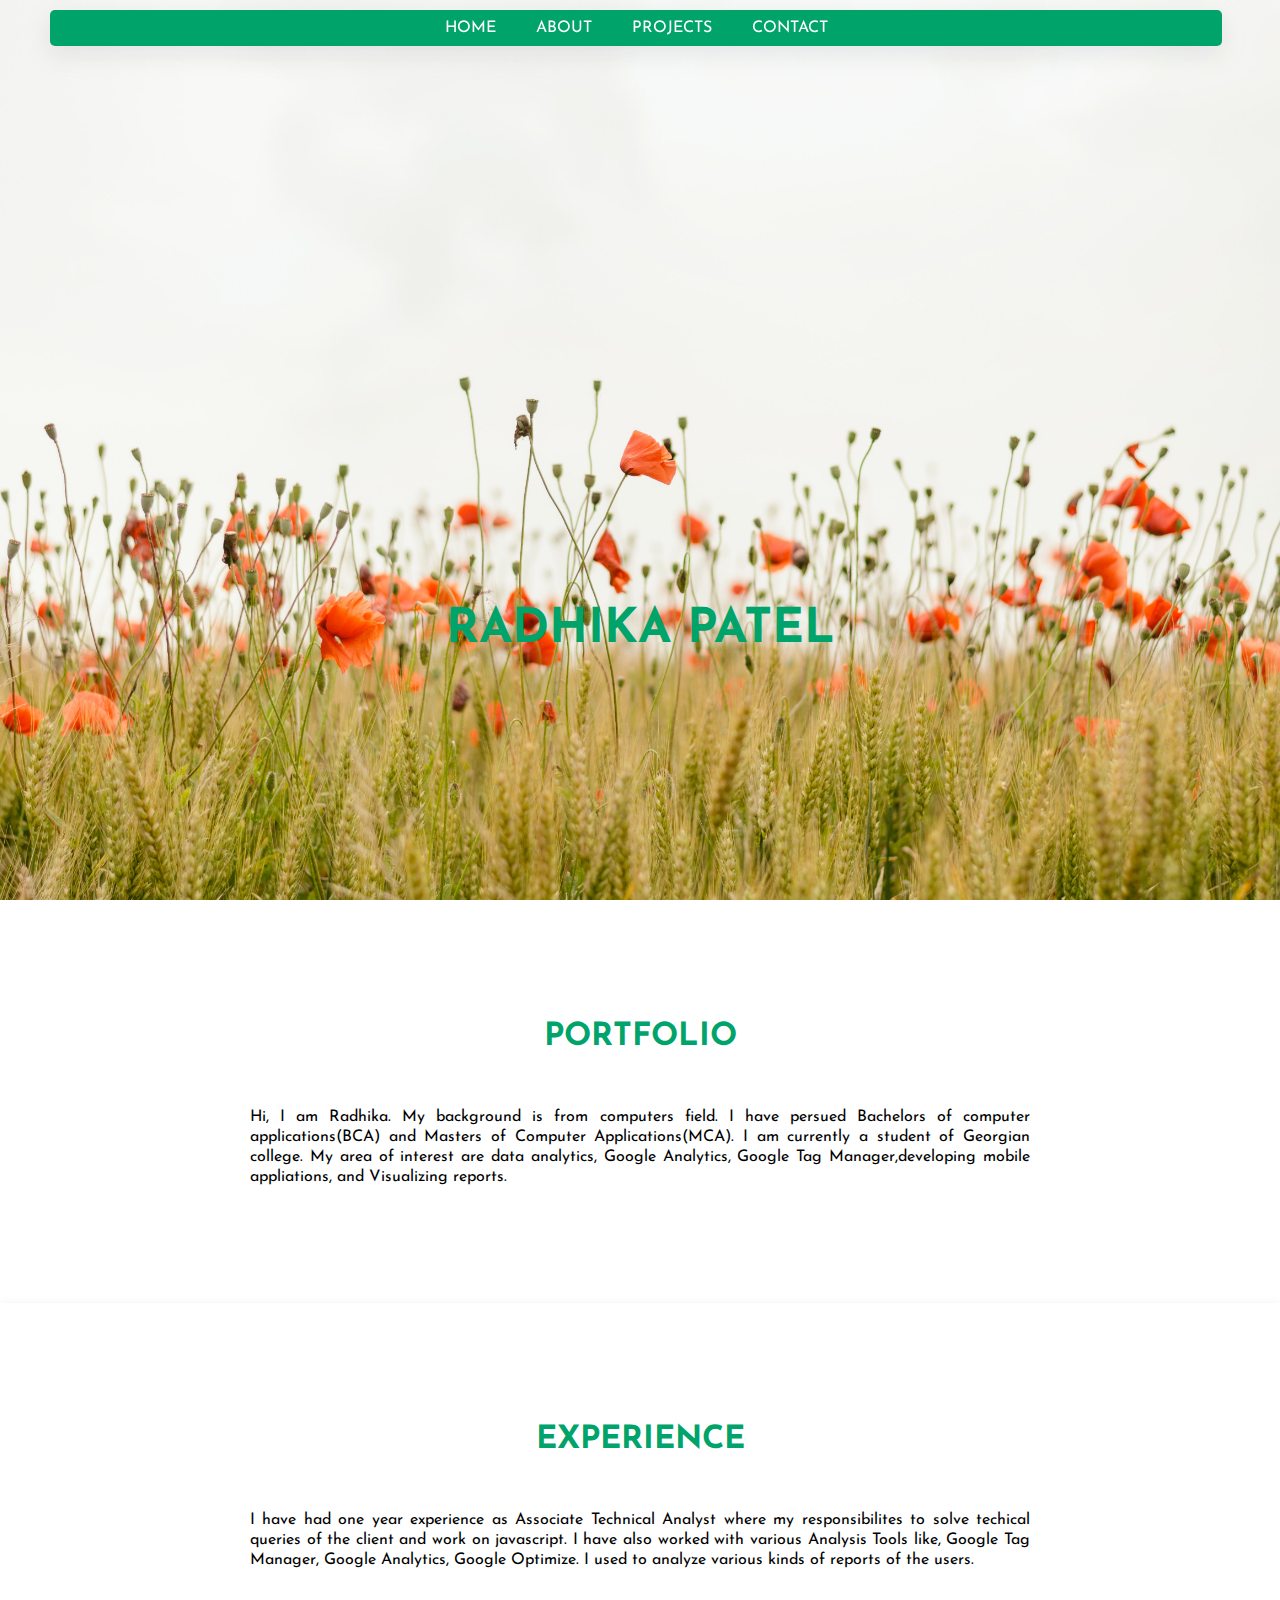
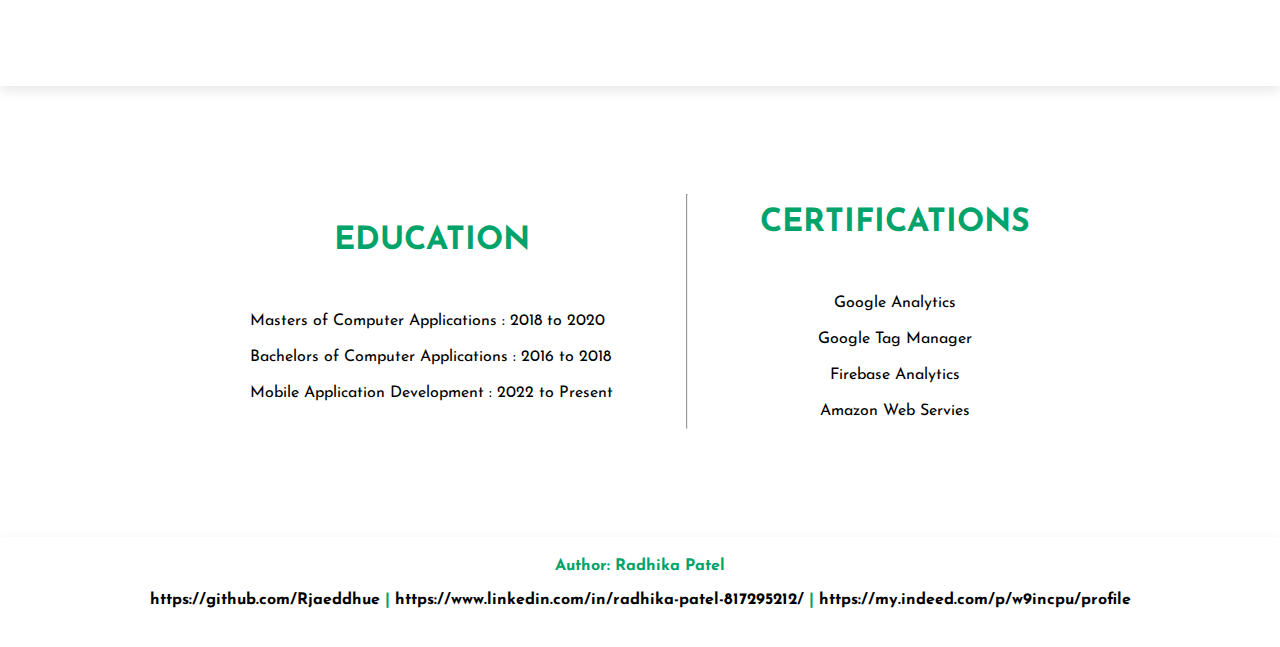
<file: index.html>
<!DOCTYPE html>
<html lang="en">
  <head>
    <meta charset="UTF-8" />
    <meta http-equiv="X-UA-Compatible" content="IE=edge" />
    <meta name="viewport" content="width=device-width, initial-scale=1.0" />
    <title>Radhika Patel</title>
    <link rel="stylesheet" href="style.css" />
    <link rel="preconnect" href="https://fonts.googleapis.com" />
    <link rel="preconnect" href="https://fonts.gstatic.com" crossorigin />
    <link href="https://fonts.googleapis.com/css2?family=Josefin+Sans&display=swap" rel="stylesheet" />
  </head>
  <body>
    <header class="site-header">
      <nav class="container navbar">
        <div class="item navbar-item text-upper">
          <a href="index.html#home">Home</a>
        </div>
        <div class="item navbar-item text-upper">
          <a href="#about">About</a>
        </div>
        <div class="item navbar-item text-upper">
          <a href="projects.html">Projects</a>
        </div>
        <div class="item navbar-item text-upper">
          <a href="#contact">Contact</a>
        </div>
      </nav>
    </header>
    <div class="main">
      <div class="container hero" id="home">
        <h1 class="text-upper hero-title">RADHIKA PATEL</h1>
      </div>
      <div class="container tile-with-background" id="about">
        <div class="item">
          <h1 class="text-upper text-center">Portfolio</h1>
        </br>
          <p>
            Hi, I am Radhika. My background is from computers field. I have persued Bachelors of computer
            applications(BCA) and Masters of Computer Applications(MCA). I am currently a student of Georgian college.
            My area of interest are data analytics, Google Analytics, Google Tag Manager,developing mobile appliations,
            and Visualizing reports.
          </p>
        </div>
      </div>
      <div class="container tile">
        <div class="item">
          <h1 class="text-upper text-center">Experience</h1>
        </br>
          <p>
            I have had one year experience as Associate Technical Analyst where my responsibilites to solve techical
            queries of the client and work on javascript. I have also worked with various Analysis Tools like, Google
            Tag Manager, Google Analytics, Google Optimize. I used to analyze various kinds of reports of the users.
          </p>
        </div>
      </div>
      <div class="container tile-with-background">
        <div class="item">
          <h1 class="text-upper text-center">Education</h1>
            </br>
            <p>Masters of Computer Applications : 2018 to 2020</p>
            <p>Bachelors of Computer Applications : 2016 to 2018</p>
            <p>Mobile Application Development : 2022 to Present</p>
        </div>
        <hr>
        <div class="item">
          <h1 class="text-upper text-center">Certifications</h1>
            </br>
            <p class="text-center">Google Analytics</p>
            <p class="text-center">Google Tag Manager</p>
            <p class="text-center">Firebase Analytics</p>
            <p class="text-center">Amazon Web Servies</p>
        </div>
      </div>
    </div>
    <button onclick="topFunction()" id="backToTop" title="Go to top">	&#11165;</button>
    <div id="contact"></div>
    <footer class="container shadow">
        <h4 class="text-center">Author: Radhika Patel<br>
            <p>
                <a href="https://github.com/Rjaeddhue">https://github.com/Rjaeddhue</a> | 
                <a href="https://www.linkedin.com/in/radhika-patel-817295212/">https://www.linkedin.com/in/radhika-patel-817295212/</a> | 
                <a href="https://my.indeed.com/p/w9incpu/profile">https://my.indeed.com/p/w9incpu/profile</a> 
            </p>
        </h4>
    </footer>

    <script>
      //Get the button
      var mybutton = document.getElementById("backToTop");
      
      // When the user scrolls down 20px from the top of the document, show the button
      window.onscroll = function() {scrollFunction()};
      
      function scrollFunction() {
        if (document.body.scrollTop > 20 || document.documentElement.scrollTop > 20) {
          mybutton.style.display = "block";
        } else {
          mybutton.style.display = "none";
        }
      }
      
      // When the user clicks on the button, scroll to the top of the document
      function topFunction() {
        document.body.scrollTop = 0;
        document.documentElement.scrollTop = 0;
      }
      </script>
  </body>
</html>
</file>
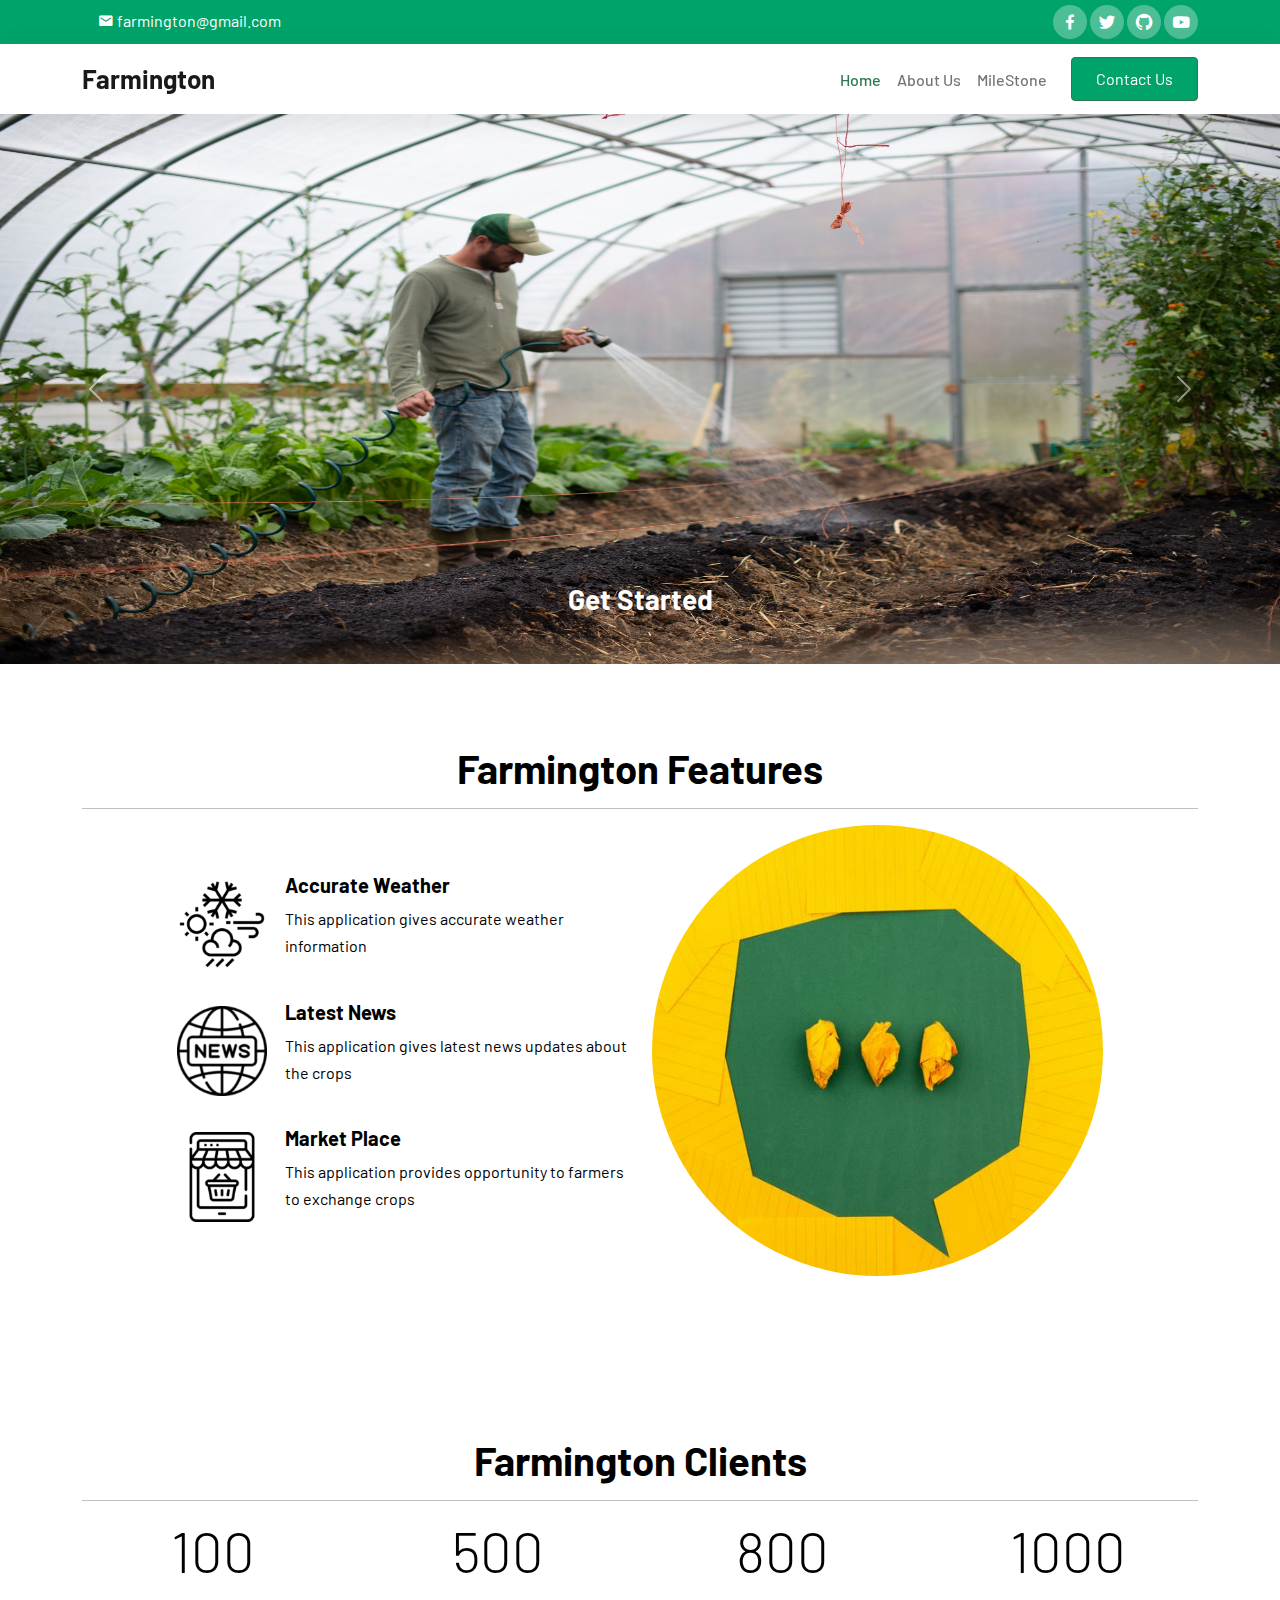
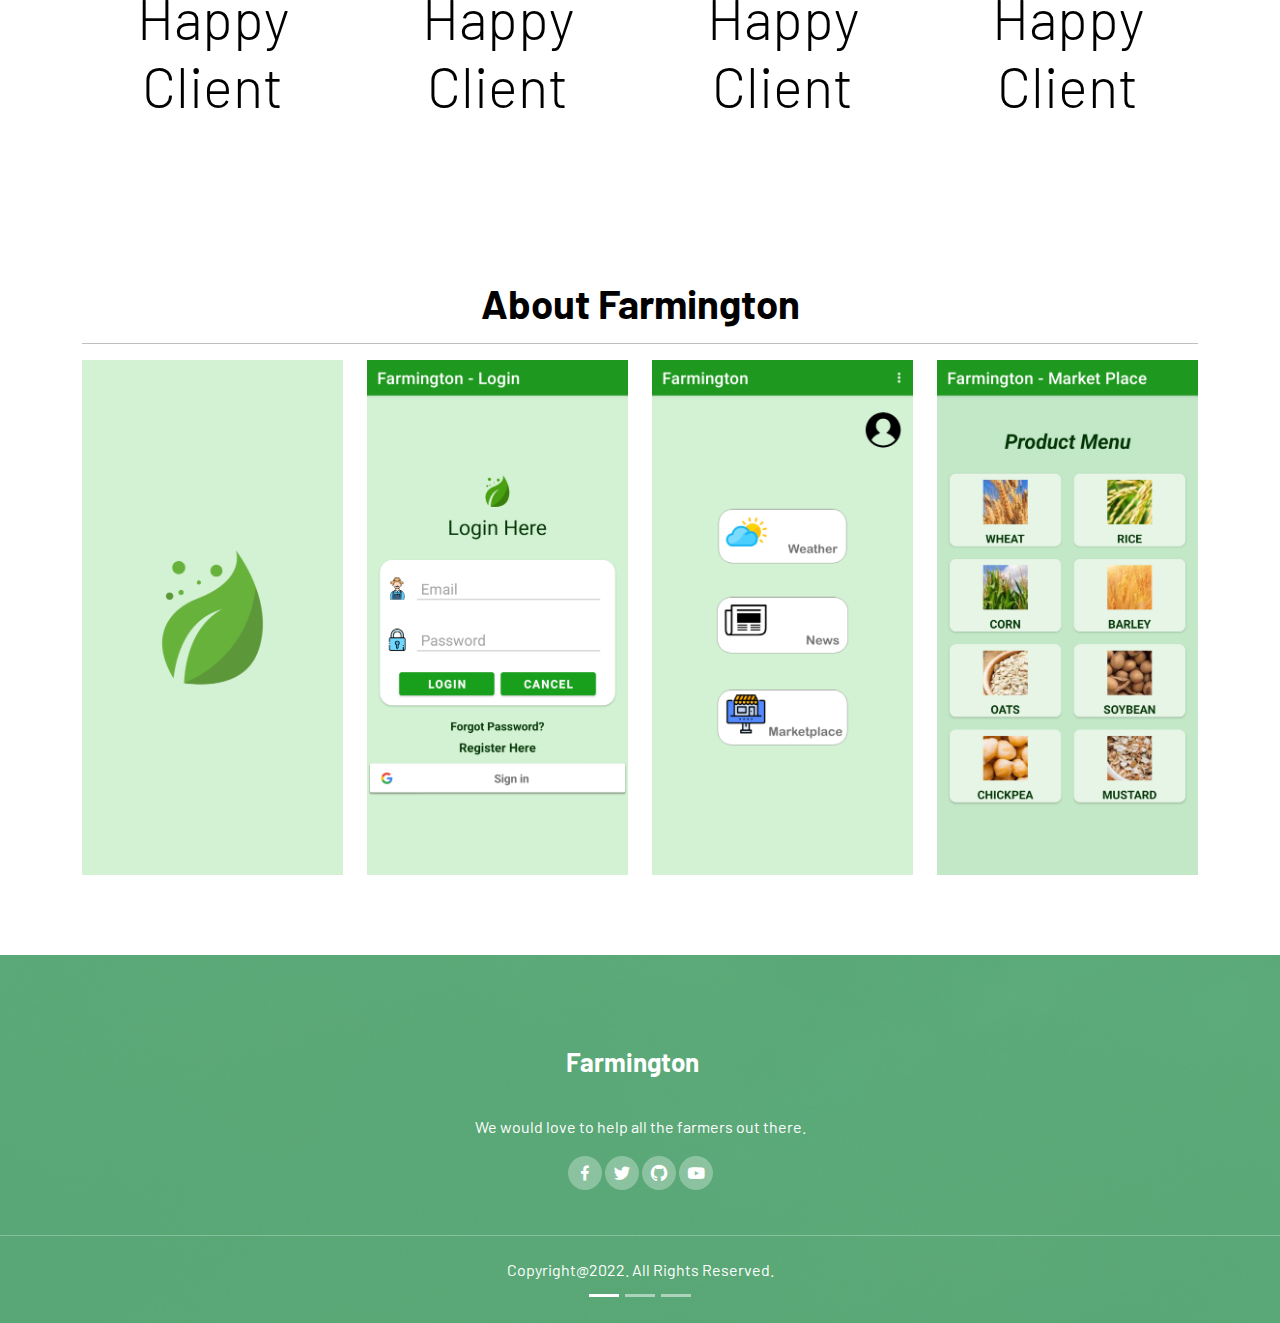
<file: LandingPage/index.html>
<!DOCTYPE html>
<html lang="en">
  <head>
    <!-- Required meta tags -->
    <meta charset="utf-8" />
    <meta name="viewport" content="width=device-width, initial-scale=1" />
    <link rel="stylesheet" href="css/bootstrap.min.css" />
    <link rel="stylesheet" href="css/owl.carousel.min.css" />
    <link rel="stylesheet" href="css/owl.theme.default.min.css" />
    <link rel="stylesheet" href="css/boxicons.min.css" />
    <link rel="stylesheet" href="css/style.css" />
    <title>Farmington</title>
  </head>

  <body data-bs-spy="scroll" data-bs-target=".navbar">
    <!-- NAV BAR START -->
    <nav class="top-nav" id="home">
      <div class="container">
        <div class="row justify-content-between">
          <div class="col-auto">
            <p>
              <i class="bx bxs-envelope"></i>
              <span>farmington@gmail.com</span>
            </p>
          </div>
          <div class="col-auto">
            <div class="social-links">
              <a href="#"><i class="bx bxl-facebook"></i></a>
              <a href="#"><i class="bx bxl-twitter"></i></a>
              <a href="#"><i class="bx bxl-github"></i></a>
              <a href="#"><i class="bx bxl-youtube"></i></a>
            </div>
          </div>
        </div>
      </div>
    </nav>
    <nav class="navbar navbar-expand-lg navbar-light bg-white sticky-top">
      <div class="container">
        <a class="navbar-brand" href="#">Farmington</a>
        <button
          class="navbar-toggler"
          type="button"
          data-bs-toggle="collapse"
          data-bs-target="#navbarNav"
          aria-controls="navbarNav"
          aria-expanded="false"
          aria-label="Toggle navigation"
        >
          <span class="navbar-toggler-icon"></span>
        </button>
        <div class="collapse navbar-collapse" id="navbarNav">
          <ul class="navbar-nav ms-auto">
            <li class="nav-item">
              <a class="nav-link" href="#home">Home</a>
            </li>
            <li class="nav-item">
              <a class="nav-link" href="#about-app">About Us</a>
            </li>
            <li class="nav-item">
              <a class="nav-link" href="#milestone">MileStone</a>
            </li>
          </ul>
          <a
            href="#footer"
            class="btn btn-brand ms-lg-3"
            data-bs-toggle="modal"
            data-bs-target="#exampleModal"
            >Contact Us
          </a>
        </div>
      </div>
    </nav>
    <!-- NAV BAR END -->


    <!-- Carousel -->
    <div id="demo" class="carousel slide" data-bs-ride="carousel">
      <!-- Indicators/dots -->
      <div class="carousel-indicators">
        <button
          type="button"
          data-bs-target="#demo"
          data-bs-slide-to="0"
          class="active"
        ></button>
        <button
          type="button"
          data-bs-target="#demo"
          data-bs-slide-to="1"
        ></button>
        <button
          type="button"
          data-bs-target="#demo"
          data-bs-slide-to="2"
        ></button>
      </div>

      <!-- The slideshow/carousel -->
      <div class="carousel-inner">
        <div class="carousel-item active">
          <img
            src="./img/bg7.jpg"
            alt="farmer1"
            class="d-block w-100"
            style="height: 550px"
          />
          <div class="carousel-caption">
            <h3 style="color: white">Get Started</h3>
          </div>
        </div>
        <div class="carousel-item">
          <img
            src="./img/bg6.jpg"
            alt="farmer2"
            class="d-block w-100"
            style="height: 550px"
          />
        </div>
        <div class="carousel-item">
          <img
            src="./img/bg5.jpg"
            alt="farmer3"
            class="d-block w-100"
            style="height: 550px"
          />
          <div class="carousel-item">
            <img
              src="./img/bg2.jpg"
              alt="farmer4"
              class="d-block w-100"
              style="height: 550px"
            />
        </div>
      </div>

      <!-- Left and right controls/icons -->
      <button
        class="carousel-control-prev"
        type="button"
        data-bs-target="#demo"
        data-bs-slide="prev"
      >
        <span class="carousel-control-prev-icon"></span>
      </button>
      <button
        class="carousel-control-next"
        type="button"
        data-bs-target="#demo"
        data-bs-slide="next"
      >
        <span class="carousel-control-next-icon"></span>
      </button>
    </div>


    <!-- About -->
    <section>
      <div class="container">
        <h1 class="text-center">Farmington Features</h1>
        <hr />
        <div class="row align-items-center justify-content-center">
          <div class="col-lg-5">
            <div class="row">
              <!-- weather -->
              <div class="col-12 info-box">
                <img src="./img/weather.png" alt="" />
                <div>
                  <h5>Accurate Weather</h5>
                  <p>This application gives accurate weather information</p>
                </div>
              </div>
              <!-- news -->
              <div class="col-12 info-box mt-4">
                <img src="./img/news1.png" alt="" />
                <div>
                  <h5>Latest News</h5>
                  <p>
                    This application gives latest news updates about the crops
                  </p>
                </div>
              </div>
              <!-- Marketplace -->
              <div class="col-12 info-box mt-4">
                <img src="./img/marketplace.png" alt="" />
                <div>
                  <h5>Market Place</h5>
                  <p>
                    This application provides opportunity to farmers to exchange
                    crops
                  </p>
                </div>
              </div>
            </div>
          </div>
          <div class="col-lg-5">
            <img src="img/about.jpg" class="aboutus" />
          </div>
        </div>
      </div>
    </section>

    <!-- Milestone -->
    <section id="milestone" class="bg-cover">
      <div class="container">
        <h1 class="text-center">Farmington Clients</h1>
        <hr />
        <div class="row text-center">
          <div class="col-lg-3">
            <div class="display-4">
              100
              <div class="mb-0">Happy Client</div>
            </div>
          </div>

          <div class="col-lg-3">
            <div class="display-4">
              500
              <div class="mb-0">Happy Client</div>
            </div>
          </div>

          <div class="col-lg-3">
            <div class="display-4">
              800
              <div class="mb-0">Happy Client</div>
            </div>
          </div>

          <div class="col-lg-3">
            <div class="display-4">
              1000
              <div class="mb-0">Happy Client</div>
            </div>
          </div>
        </div>
      </div>
    </section>

    <!-- About App -->

    <section id="about-app">
      <div class="container">
        <h1 class="text-center">About Farmington</h1>
        <hr />
        <div class="row text-center">
          <div class="col-lg-3">
            <img src="img/app4.png" />
          </div>

          <div class="col-lg-3">
            <img src="img/app3.png" />
          </div>

          <div class="col-lg-3">
            <img src="img/app2.png" />
          </div>

          <div class="col-lg-3">
            <img src="img/app1.png" />
          </div>
        </div>
      </div>
    </section>

    <!-- footer -->
    <footer>
      <div class="footer-top">
        <div class="container">
          <div class="row">
            <div class="col-lg-6 mx-auto">
              <a class="navbar-brand" href="#">Farmington</a>
              <p>We would love to help all the farmers out there.</p>
              <div class="social-links">
                <a href="#"><i class="bx bxl-facebook"></i></a>
                <a href="#"><i class="bx bxl-twitter"></i></a>
                <a href="#"><i class="bx bxl-github"></i></a>
                <a href="#"><i class="bx bxl-youtube"></i></a>
              </div>
            </div>
          </div>
        </div>
      </div>

      <div class="footer-bottom" id="footer">
        <div class="container">
          <div class="mb-0">Copyright@2022. All Rights Reserved.</div>
        </div>
      </div>
    </footer>

    <!-- <button type="button" class="btn btn-brand">Submit</button>
    <button
      type="button"
      class="btn btn-secondary"
      data-bs-dismiss="modal"
    >
      Close
    </button> -->
    <!-- Modal -->
    <div
      class="modal fade"
      id="exampleModal"
      tabindex="-1"
      aria-labelledby="exampleModalLabel"
      aria-hidden="true"
    >
      <div class="modal-dialog modal-xl modal-dialog-centered">
        <div class="modal-content">
          <div class="modal-body">
            <div class="container-fluid">
              <div class="row">
                <div
                  class="col-lg-4 bg-cover"
                  style="
                    background-image: url(img/phone.png);
                    min-height: 400px;
                  "
                ></div>
                <div class="col-lg-8 p-lg-5 gy-3">
                  <form action="" class="row">
                    <h1>Get In Touch</h1>
                    <p>Contact Us using the Following details</p>
                    <div class="col-lg-6">
                      <label for="exampleFormControlInput1" class="form-label"
                        >First Name</label
                      >
                      <input
                        type="text"
                        class="form-control"
                        id="exampleFormControlInput1"
                        placeholder="Radhika"
                      />
                    </div>
                    <!-- element 2 -->
                    <div class="col-lg-6">
                      <label for="exampleFormControlInput1" class="form-label"
                        >Last Name</label
                      >
                      <input
                        type="text"
                        class="form-control"
                        id="exampleFormControlInput1"
                        placeholder="Patel"
                      />
                    </div>
                    <!-- element 3 -->
                    <div class="col-lg-12">
                      <label for="exampleFormControlInput1" class="form-label"
                        >Email</label
                      >
                      <input
                        type="email"
                        class="form-control"
                        id="exampleFormControlInput1"
                        placeholder="farmington@gmail.com"
                      />
                    </div>
                    <div class="col-12">
                      <label for="message" class="form-lable">Message</label>
                      <textarea
                        name=""
                        id=""
                        cols="30"
                        rows="4"
                        class="form-control"
                        placeholder="Text Area"
                      ></textarea>
                    </div>
                    <div class="col-12">
                      <button type="button" class="btn btn-brand">
                        Submit
                      </button>
                      <button
                        type="button"
                        class="btn btn-secondary"
                        data-bs-dismiss="modal"
                      >
                        Close
                      </button>
                    </div>
                  </form>
                </div>
              </div>
            </div>
          </div>
        </div>
      </div>
    </div>

    <script src="js/jquery.min.js"></script>
    <script src="js/bootstrap.bundle.min.js"></script>
    <!-- <script src="js/owl.carousel.min.js"></script> -->
    <script src="js/app.js"></script>
  </body>
</html>
</file>
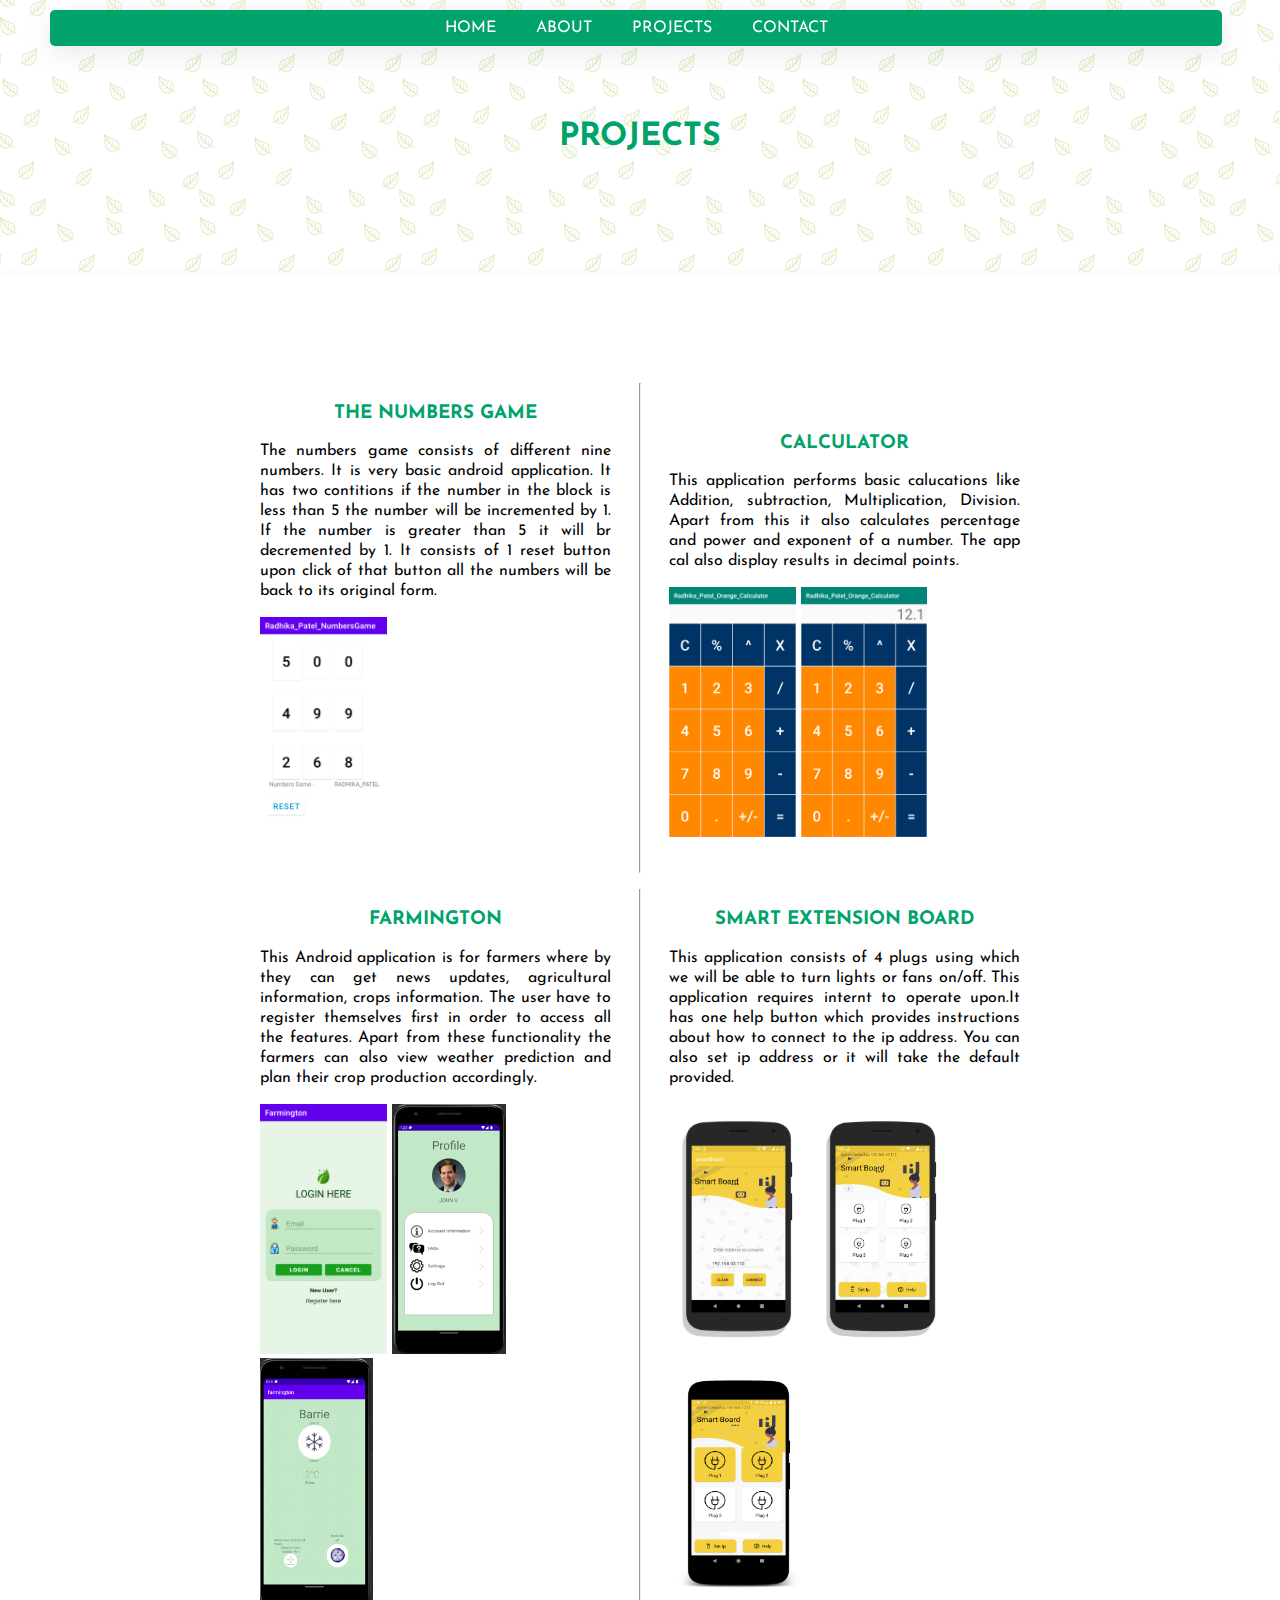
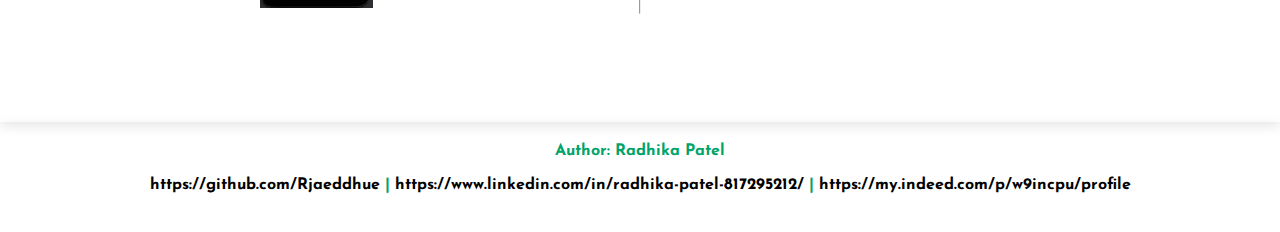
<file: projects.html>
<!DOCTYPE html>
<html lang="en">
  <head>
    <meta charset="UTF-8" />
    <meta http-equiv="X-UA-Compatible" content="IE=edge" />
    <meta name="viewport" content="width=device-width, initial-scale=1.0" />
    <title>Radhika Patel</title>
    <link rel="stylesheet" href="style.css" />
    <link rel="preconnect" href="https://fonts.googleapis.com" />
    <link rel="preconnect" href="https://fonts.gstatic.com" crossorigin />
    <link href="https://fonts.googleapis.com/css2?family=Josefin+Sans&display=swap" rel="stylesheet" />
  </head>
  <body>
    <header class="site-header">
      <nav class="container navbar">
        <div class="item navbar-item text-upper">
          <a href="index.html#home">Home</a>
        </div>
        <div class="item navbar-item text-upper">
          <a href="index.html#about">About</a>
        </div>
        <div class="item navbar-item text-upper">
          <a href="projects.html">Projects</a>
        </div>
        <div class="item navbar-item text-upper">
          <a href="#contact">Contact</a>
        </div>
      </nav>
    </header>
    <div class="main">
      <div class="container tile-with-background" id="projects">
        <div class="item">
          <h1 class="text-upper text-center">Projects</h1>
        </div>
      </div>
      <div class="container tile">
        <div class="item1">
          <h3 class="text-upper text-center">The Numbers Game</h3>
          <p>
            The numbers game consists of different nine numbers. It is very basic android application. It has two
            contitions if the number in the block is less than 5 the number will be incremented by 1. If the number is
            greater than 5 it will br decremented by 1. It consists of 1 reset button upon click of that button all the
            numbers will be back to its original form.
          </p>
          <img src="assets/Numbers_Game.png" />
        </div>
        <hr />
        <div class="item1">
          <h3 class="text-upper text-center">Calculator</h3>
          <p>
            This application performs basic calucations like Addition, subtraction, Multiplication, Division. Apart from
            this it also calculates percentage and power and exponent of a number. The app cal also display results in
            decimal points.
          </p>
          <img src="assets/Calculator.png" />
          <img src="assets/Calculator_1.png" />
        </div>
        
        <div class="item1">
          <h3 class="text-upper text-center">Farmington</h3>
          <p>
            This Android application is for farmers where by they can get news updates, agricultural information, crops information.
            The user have to register themselves first in order to access all the features. Apart from these functionality 
            the farmers can also view weather prediction and plan their crop production accordingly.
          </p>
          <img src="assets/Login_Farmington.png" />
          <img src="assets/PRofile.png" />
          <img src="assets/weather.png" />
        </div>
        
        <hr />
        <div class="item1">
          <h3 class="text-upper text-center">Smart Extension Board</h3>
          <p>
            This application consists of 4 plugs using which we will be able to turn lights or fans on/off. This
            application requires internt to operate upon.It has one help button which provides instructions about how to
            connect to the ip address. You can also set ip address or it will take the default provided.
          </p>
          <img src="assets/SmartEBoard_2.png" />
          <img src="assets/SmartEBoard_3.png" />
          <img src="assets/SmartEBoard_4.png" />
        </div>
      </div>
    </div>
    <div id="contact"></div>
    <button onclick="topFunction()" id="backToTop" title="Go to top">&#11165;</button>
    <div id="contact"></div>
    <footer class="container shadow">
      <h4 class="text-center">
        Author: Radhika Patel<br />
        <p>
          <a href="https://github.com/Rjaeddhue">https://github.com/Rjaeddhue</a> |
          <a href="https://www.linkedin.com/in/radhika-patel-817295212/"
            >https://www.linkedin.com/in/radhika-patel-817295212/</a
          >
          |
          <a href="https://my.indeed.com/p/w9incpu/profile">https://my.indeed.com/p/w9incpu/profile</a>
        </p>
      </h4>
    </footer>

    <script>
      //Get the button
      var mybutton = document.getElementById("backToTop");

      // When the user scrolls down 20px from the top of the document, show the button
      window.onscroll = function () {
        scrollFunction();
      };

      function scrollFunction() {
        if (document.body.scrollTop > 20 || document.documentElement.scrollTop > 20) {
          mybutton.style.display = "block";
        } else {
          mybutton.style.display = "none";
        }
      }

      // When the user clicks on the button, scroll to the top of the document
      function topFunction() {
        document.body.scrollTop = 0;
        document.documentElement.scrollTop = 0;
      }
    </script>
  </body>
</html>
</file>
<file: style.css>
html {
  scroll-behavior: smooth;
}
body {
  margin: 0;
  padding: 0;
  font-family: "Josefin Sans", sans-serif;
}

h1,
h2,
h3,
h4,
h5,
h6 {
  color: #00a369;
}
p {
  text-align: justify;
  text-justify: inter-word;
  line-height: 20px;
}
.container {
  display: flex;
  justify-content: center;
  flex-flow: row wrap;
  align-items: stretch;
  align-content: center;
}
.item {
  align-self: center;
}
.item1 {
  align-self: center;
  flex-basis: 45%;
  padding: 10px;
}
.item1 img {
  height: 250px;
  width: auto;
}
.navbar {
  border-radius: 5px;
  background-color: #00a369;
  padding: 10px;
  margin: 10px 50px;
  box-shadow: rgba(149, 157, 165, 0.2) 0px 8px 24px;
  position: fixed;
  z-index: 999;
  width: 90%;
}
.navbar-item {
  padding: 0 20px;
}
.navbar-item,
a {
  text-decoration: none;
  color: #fff;
}
.text-upper {
  text-transform: uppercase;
}
.text-center {
  text-align: center;
}
.hero {
  min-height: 100vh;
  background-image: url("./assets/hero image.jpg");
  background-repeat: no-repeat;
  background-position: center;
  background-size: cover;
  background-attachment: fixed;
}
.hero-title {
  padding-top: 40vh;
  font-size: xxx-large;
}
.tile {
  padding: 100px 250px;
  z-index: 99;
  position: relative;
  box-shadow: rgba(0, 0, 0, 0.1) 0px 4px 12px;
}
.tile-with-background {
  padding: 100px 250px;
  background-image: url("./assets/leaves.png");
  background-repeat: repeat;
  background-attachment: fixed;
}
p a {
  text-decoration: none;
  color: black;
}
.shadow {
  box-shadow: rgba(0, 0, 0, 0.1) 0px 4px 12px;
}
#backToTop {
  display: none;
  position: fixed;
  bottom: 20px;
  right: 30px;
  z-index: 99;
  font-size: 15px;
  border: none;
  outline: none;
  background-color: #00a369;
  color: white;
  cursor: pointer;
  padding: 12px;
  border-radius: 4px;
}

#backToTop:hover {
  background-color: #555;
}
</file>
<file: LandingPage/css/style.css>
@import url('https://fonts.googleapis.com/css2?family=Barlow:wght@400;500;600;700&family=Lato:wght@300;400&family=Poppins:wght@200;300&display=swap');

body{
    font-family:"Barlow", sans-serif;
    line-height: 1.7;
    color: black;
    /* #00a369; */
}

h1,h2,h3,h4,h5,h6{
    font-weight: 700 !important;
    color: black;
}

a{
    color: black;
    text-decoration: none;
    transition: all 0.4s ease;
    font-weight:500;
}

img{
    width: 100%;
}

section{
    padding-top: 80px;
    padding-bottom: 80px;
}

.bg-cover{
    background-position: center !important;
    background-size: cover !important;
    background-position: center !important;
}

/* nav bar */
.top-nav{
    background-color:#00a369;
    padding-top: 5px;
    padding-bottom: 5px;
}

.top-nav p{
    margin-bottom: 0;
    display: inline-block;
    margin-left: 16px;
    color: white;
}

.top-nav i, .top-nav span{
    vertical-align: middle;
}

.social-links a{
    width: 34px;
    height: 34px;
    background-color: rgba(255,255,255,0.3);
    display: inline-flex;
    align-items: center;
    justify-content: center;
    color: white;
    font-size: 20px;
    border-radius: 100%;
}

.social-links a:hover{
    background-color: white;
    color: #317851;
}

.navbar{
    box-shadow: 0px 6px 30px rgba(0, 0, 0, 0.08);
}

.navbar .navbar-nav .nav-link:hover, 
.navbar .navbar-nav .nav-link.active{
    color:#317851;


}
.navbar-brand{
    font-weight: 700;
    font-size: 26px;
    color: black;
}

/* BTN  */
.btn{
    padding: 9px 24px;
}

.btn-brand{
    background-color:#00a369 ;
    color:white;
    border-color: #317851;
}
.btn-brand:hover{
    color: white;
    background-color: #317851;
}

/* SLIDER */

.slide1{
    background: url(../img/bg6.jpg);
}

.slide2{
    background: url(../img/bg7.jpg);
}

.slide3{
    background: url(../img/bg5.jpg);
}

/* Owl carasoul */
.owl-prev, .owl-next{
    position:absolute;
    top:50%;
    width: 50px !important;
    height: 60px !important;
    display: grid;
    place-items: center;
    background-color:rgba(255,255,255,0.2) !important;
    margin-top: -30px !important;
    color: white !important;
    font-weight: 700 !important;
    font-size: 12px !important;
    border-radius: 100% !important;
}

.owl-prev{
    left: 0;
}
.owl-next{
    right: 0;

}

.owl-next:hover, .owl-prev:hover{
    background-color: #00a369 !important;

}

/* INFOBOX */
.info-box{
    display: flex;
    align-items: center;
}
.info-box img{
width: 90px;
margin-right: 18px;
}

.aboutus{
    border-radius: 100% !important;
    /* margin-left: 35%; */
}

/* Milestone */
#milestone{
    background:linear-gradient(rgba(#00a369), rgba(#00a369)), url(../img/bg7.jpg);
}


/* Footer */
footer{
    padding-top: 80px;
    color: white;
    text-align: center;
    padding-bottom:40px;
    background:linear-gradient(rgba(60, 156, 95, 0.8),rgba(60, 156, 95, 0.8)), url(../img/bg4.jpg);
}

footer .navbar-brand{
    color: white;
    margin-bottom: 24px;
    display: inline-block;
}

.footer-top{
    margin-bottom: 40px;
}

.footer-bottom{
    border-top: 1px solid rgba(255, 255, 255, 0.285) !important;
    padding-top: 20px;
}

footer .social-links{
    margin-left: 5px;
    margin: 5px;
}
</file>
